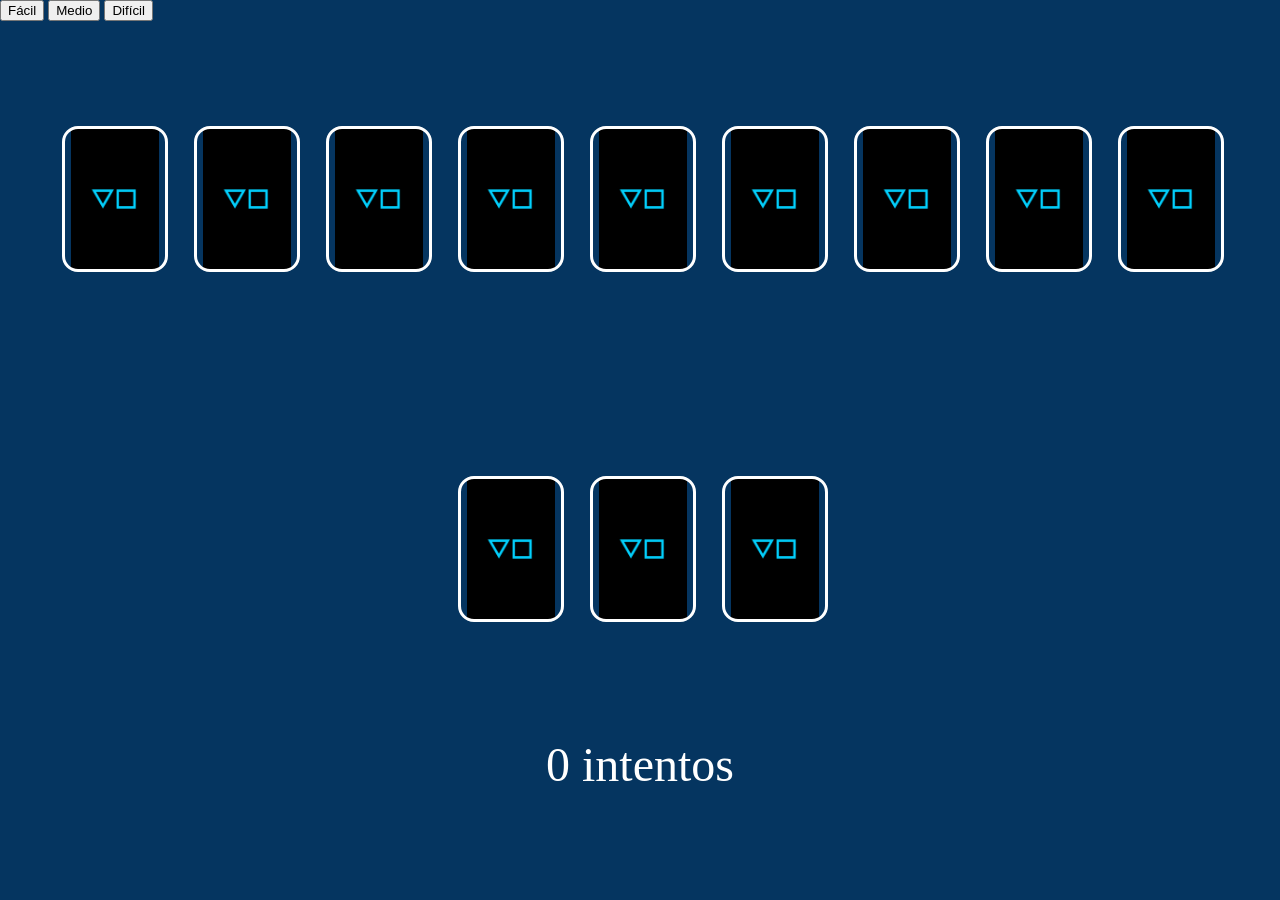
<file: MemoramaR1 - copia/memorama.html>
<!DOCTYPE html>
<meta charset="UTF-8">
<html>
   <head>
      <link rel="stylesheet" href="memorama.css">
   </head>
   <body>
      
      <title>Memorama</title>
      <div id="difficulty">
         <button onclick="setDifficulty('easy')">Fácil</button>
         <button onclick="setDifficulty('medium')">Medio</button>
         <button onclick="setDifficulty('hard')">Difícil</button>
     </div>
     <div id="game"></div>
     <div id="stats"></div>
      <script src="avance.js"></script>
   </body>
</html>
</file>
<file: MemoramaR1 - copia/memorama.css>
body {
    margin: 0;
    background: rgb(5, 53, 96);
    overflow: hidden;
    
 }
 
 #wrapper {
    height: 100vh;
    display: flex;
    flex-direction: column;
    flex-wrap: wrap;
    align-items: center;
    justify-content: space-evenly;
   
 }
 
 #game {
    height: 100vh;
    max-height: 700px;
    display: flex;
    flex-wrap:wrap;
    align-items: center;
    justify-content: center;
    
 }
 
 #stats {
    color: rgb(255, 255, 255);
    position: absolute;
    padding: 1rem;
    text-align: center;
    width: calc(100% - 2rem);
    font-size: 3rem;

 }
 
 .card {
    width: 100px;
    height: 140px;
    margin: 1rem;
    position: relative;
    transition: transform 0.5s;
    transform-style: preserve-3d;
    
 }
 
 .card.active {
    transform: rotateY(180deg);
 }
 
 .card div {
    width: 100%;
    height: 100%;
    border-radius: 1rem;
    display: flex;
    align-items: center;
    justify-content: center;
    position: absolute;
    backface-visibility: hidden;
    pointer-events: none;
 }
 
 .card .face {
    background: #0d0444;
    transform: rotateY( 180deg );
    color: rgb(238, 250, 255);
    font-size: 6rem;
    
 }
 
 .card .back {
    border: 3px solid #ffffff;
    background: url(back.png) center / contain no-repeat;
 
 }
</file>
